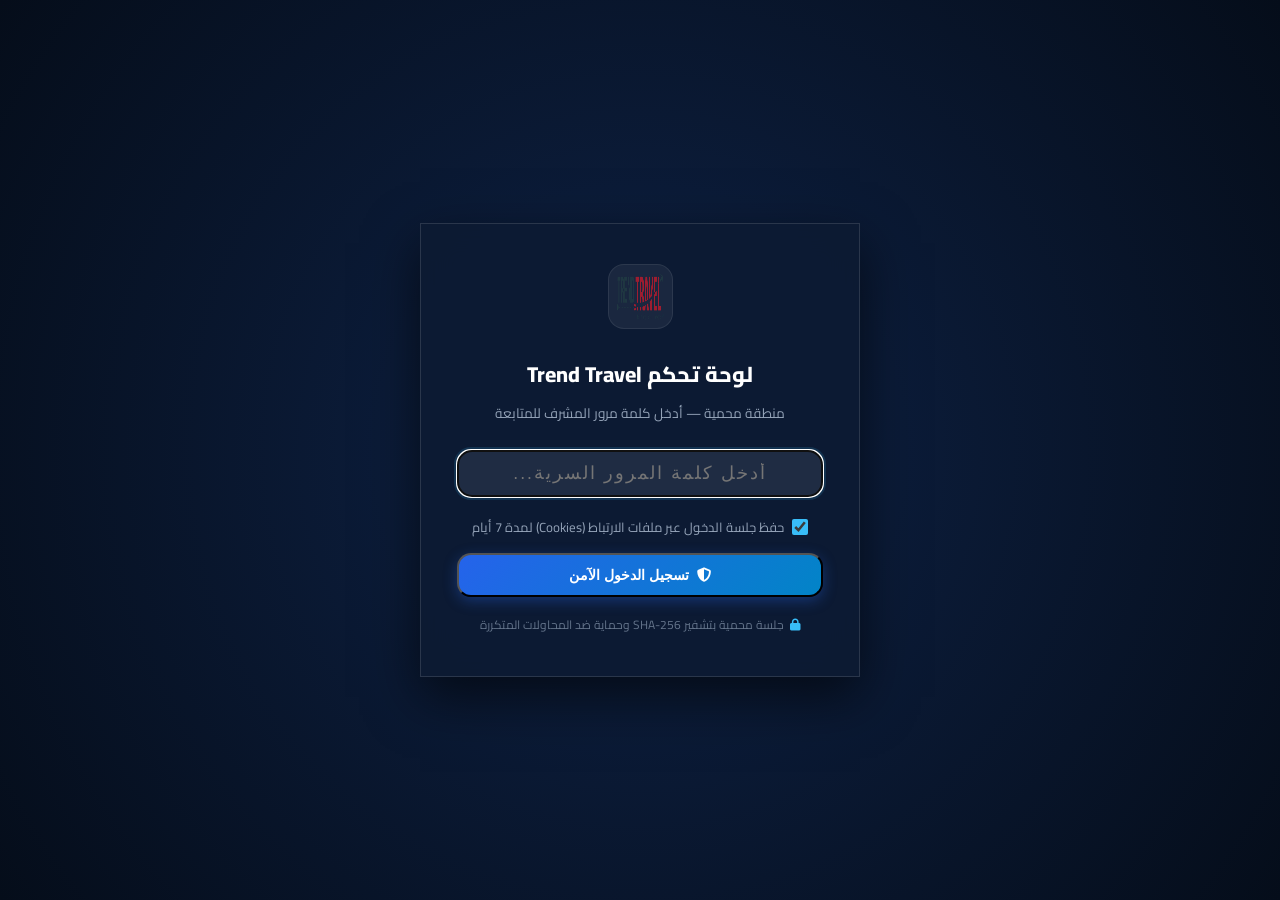
<file: admin.html>
<!DOCTYPE html>
<html lang="ar" dir="rtl">
<head>
  <meta charset="UTF-8" />
  <meta name="viewport" content="width=device-width, initial-scale=1.0, maximum-scale=1.0, user-scalable=no" />
  <title>لوحة التحكم الإدارية | Trend Travel Admin Dashboard</title>
  <meta name="robots" content="noindex, nofollow" />

  <!-- Favicon -->
  <link rel="icon" type="image/png" href="assets/media/basiclogo.png" />

  <!-- Google Fonts & Font Awesome 6 -->
  <link rel="preconnect" href="https://fonts.googleapis.com" />
  <link rel="preconnect" href="https://fonts.gstatic.com" crossorigin />
  <link href="https://fonts.googleapis.com/css2?family=Cairo:wght@400;500;600;700;800;900&family=Tajawal:wght@400;500;700;800&display=swap" rel="stylesheet" />
  <link rel="stylesheet" href="https://cdnjs.cloudflare.com/ajax/libs/font-awesome/6.5.1/css/all.min.css" integrity="sha512-DTOQO9RWCH3ppGqcWaEA1BIZOC6xxalwEsw9c2QQeAIftl+Vegovlnee1c9QX4TctnWMn13TZye+giMm8e2LwA==" crossorigin="anonymous" referrerpolicy="no-referrer" />

  <!-- Admin Stylesheet -->
  <link rel="stylesheet" href="assets/css/admin.css" />
</head>
<body>

  <!-- ===================================================
       Login Security Overlay
       =================================================== -->
  <div class="admin-login-overlay" id="loginOverlay">
    <div class="admin-login-box">
      <img src="assets/media/basiclogo.png" alt="Trend Travel" class="login-brand-logo" />
      <h2 class="login-title">لوحة تحكم Trend Travel</h2>
      <p class="login-desc">منطقة محمية — أدخل كلمة مرور المشرف للمتابعة</p>

      <form id="loginForm" onsubmit="return false;">
        <div class="admin-form-group">
          <input 
            type="password" 
            id="loginPasswordInput" 
            class="admin-input" 
            placeholder="أدخل كلمة المرور السرية..." 
            required 
            autocomplete="current-password"
            style="text-align: center; font-size: 1.1rem; letter-spacing: 2px;"
          />
        </div>
        <div style="display:flex; align-items:center; justify-content:center; gap:8px; margin-bottom:14px; font-size:0.82rem; color:#94a3b8;">
          <input type="checkbox" id="loginRememberCookie" checked style="width:16px; height:16px; cursor:pointer; accent-color:#38bdf8;" />
          <label for="loginRememberCookie" style="cursor:pointer;">حفظ جلسة الدخول عبر ملفات الارتباط (Cookies) لمدة 7 أيام</label>
        </div>
        <div id="loginErrorMsg" style="display:none; color:#f87171; font-size:0.84rem; margin-bottom:14px; font-weight:700;">
          <i class="fa-solid fa-circle-exclamation"></i> <span id="loginErrorText">كلمة المرور غير صحيحة، يرجى المحاولة مجدداً</span>
        </div>
        <button type="submit" id="btnLoginSubmit" class="btn-primary-admin" style="width:100%; justify-content:center; padding:12px;">
          <i class="fa-solid fa-shield-halved"></i>
          <span>تسجيل الدخول الآمن</span>
        </button>
      </form>
      <div style="margin-top: 16px; font-size: 0.75rem; color: #64748b; display:flex; align-items:center; justify-content:center; gap:6px;">
        <i class="fa-solid fa-lock" style="color:#38bdf8;"></i>
        <span>جلسة محمية بتشفير SHA-256 وحماية ضد المحاولات المتكررة</span>
      </div>
    </div>
  </div>

  <!-- ===================================================
       Admin Main Layout Wrapper (Hidden until authenticated)
       =================================================== -->
  <div class="admin-wrapper" id="adminMainWrapper" style="display:none;">

    <!-- Sidebar -->
    <aside class="admin-sidebar" id="adminSidebar">
      <div class="sidebar-brand">
        <img src="assets/media/basiclogo.png" alt="Logo" class="sidebar-logo-img" />
        <div>
          <div class="sidebar-brand-title">Trend Travel</div>
          <span class="sidebar-brand-badge">لوحة الإدارة الشاملة</span>
        </div>
      </div>

      <nav class="sidebar-nav">
        <span class="nav-section-title">القوائم الرئيسية</span>

        <button class="admin-nav-item active" data-tab="dashboard">
          <i class="fa-solid fa-chart-pie"></i>
          <span>لوحة الإحصائيات</span>
        </button>

        <button class="admin-nav-item" data-tab="bookings">
          <i class="fa-solid fa-calendar-check"></i>
          <span>سجل الحجوزات الواردة</span>
          <span class="nav-badge-count" id="navBookingsBadge" style="background:#22c55e;">0</span>
        </button>

        <button class="admin-nav-item" data-tab="services">
          <i class="fa-solid fa-map-location-dot"></i>
          <span>الخدمات والجولات</span>
          <span class="nav-badge-count" id="navServicesBadge">0</span>
        </button>

        <button class="admin-nav-item" data-tab="categories">
          <i class="fa-solid fa-layer-group"></i>
          <span>التصنيفات والأقسام</span>
        </button>

        <button class="admin-nav-item" data-tab="faqs">
          <i class="fa-solid fa-circle-question"></i>
          <span>الأسئلة الشائعة</span>
          <span class="nav-badge-count" id="navFaqsBadge">0</span>
        </button>

        <span class="nav-section-title" style="margin-top:14px;">الإعدادات والنظام</span>

        <button class="admin-nav-item" data-tab="settings">
          <i class="fa-solid fa-sliders"></i>
          <span>إعدادات ومعلومات الشركة</span>
        </button>

        <button class="admin-nav-item" data-tab="backup">
          <i class="fa-solid fa-database"></i>
          <span>النسخ الاحتياطي والاستعادة</span>
        </button>
      </nav>

      <div class="sidebar-footer">
        <button class="btn-sidebar-logout" id="btnLogout">
          <i class="fa-solid fa-power-off"></i>
          <span>تسجيل الخروج</span>
        </button>
      </div>
    </aside>

    <!-- Main Workspace Content -->
    <main class="admin-main">
      
      <!-- Top Header -->
      <header class="admin-header">
        <div class="header-left-actions">
          <button class="btn-mobile-menu" id="btnMobileMenu" aria-label="فتح القائمة">
            <i class="fa-solid fa-bars"></i>
          </button>
          <div class="admin-user-pill">
            <span class="user-status-dot"></span>
            <span class="user-title-text">المشرف العام (Admin)</span>
          </div>
        </div>

        <div class="header-right-actions" style="display:flex; align-items:center; gap:10px; flex-wrap:wrap;">
          <button class="btn-primary-admin" id="btnCloudPublishHeader" style="background:linear-gradient(135deg, #0ea5e9, #2563eb); border-color:#0ea5e9; box-shadow:0 4px 14px rgba(14,165,233,0.35);" title="نشر كافة التعديلات والصور فوراً على جميع الهواتف والأجهزة">
            <i class="fa-solid fa-cloud-arrow-up"></i>
            <span>نشر التعديلات لجميع الأجهزة فوراً</span>
          </button>
          <button class="btn-secondary-admin" id="btnDownloadDataJsHeader" style="border-color:rgba(16,185,129,0.4); color:#34d399;" title="تنزيل ملف data.js كنسخة احتياطية">
            <i class="fa-solid fa-file-arrow-down"></i>
            <span>تنزيل data.js</span>
          </button>
          <a href="index.html" target="_blank" class="header-site-link" title="عرض الموقع المباشر">
            <i class="fa-solid fa-arrow-up-right-from-square"></i>
            <span>مشاهدة الموقع العام</span>
          </a>
        </div>
      </header>

      <!-- Content Body -->
      <div class="admin-content-body">

        <!-- ===================================================
             Tab 1: Dashboard Overview
             =================================================== -->
        <section class="tab-panel active" id="tab-dashboard">
          <div class="page-header-row">
            <div>
              <h1 class="page-title">لوحة الإحصائيات العامة</h1>
              <p class="page-subtitle">مرحباً بك، ملخص كامل لخدمات وجولات ومحتوى موقع Trend Travel</p>
            </div>
            <button class="btn-primary-admin" onclick="document.querySelector('[data-tab=\'services\']')?.click(); document.getElementById('btnAddNewService')?.click();">
              <i class="fa-solid fa-plus"></i>
              <span>إضافة خدمة جديدة</span>
            </button>
          </div>

          <!-- Stats Grid -->
          <div class="stats-cards-grid">
            <div class="stat-card">
              <div>
                <div class="stat-info-title">إجمالي الخدمات المتوفرة</div>
                <div class="stat-info-val" id="statTotalServices">0</div>
              </div>
              <div class="stat-card-icon stat-icon-blue">
                <i class="fa-solid fa-gem"></i>
              </div>
            </div>

            <div class="stat-card">
              <div>
                <div class="stat-info-title">جولات المجموعات</div>
                <div class="stat-info-val" id="statGroupTours">0</div>
              </div>
              <div class="stat-card-icon stat-icon-gold">
                <i class="fa-solid fa-users"></i>
              </div>
            </div>

            <div class="stat-card">
              <div>
                <div class="stat-info-title">جولات خاصة VIP</div>
                <div class="stat-info-val" id="statPrivateTours">0</div>
              </div>
              <div class="stat-card-icon stat-icon-purple">
                <i class="fa-solid fa-car-side"></i>
              </div>
            </div>

            <div class="stat-card">
              <div>
                <div class="stat-info-title">يخوت وباقات eSIM</div>
                <div class="stat-info-val" id="statYachts">0</div>
              </div>
              <div class="stat-card-icon stat-icon-green">
                <i class="fa-solid fa-ship"></i>
              </div>
            </div>
          </div>

          <!-- Quick Action Buttons -->
          <div class="quick-actions-grid">
            <div class="action-card" onclick="document.querySelector('[data-tab=\'services\']')?.click();">
              <div class="action-card-header">
                <div class="action-card-icon"><i class="fa-solid fa-pen-to-square"></i></div>
                <div class="action-card-title">إدارة وتعديل الأسعار والخدمات</div>
              </div>
              <p class="action-card-desc">تعديل أسعار الجولات، تفاصيل البرامج، والمشمولات وتحديثها في الموقع فوراً.</p>
            </div>

            <div class="action-card" onclick="document.querySelector('[data-tab=\'settings\']')?.click();">
              <div class="action-card-header">
                <div class="action-card-icon"><i class="fa-brands fa-whatsapp"></i></div>
                <div class="action-card-title">تغيير أرقام الواتساب والتواصل</div>
              </div>
              <p class="action-card-desc">تعديل رقم الواتساب الذي يستقبل طلبات الحجز المباشر من كافة صفحات الموقع.</p>
            </div>

            <div class="action-card" onclick="document.querySelector('[data-tab=\'backup\']')?.click();">
              <div class="action-card-header">
                <div class="action-card-icon"><i class="fa-solid fa-cloud-arrow-down"></i></div>
                <div class="action-card-title">نسخ احتياطي للبيانات (JSON)</div>
              </div>
              <p class="action-card-desc">تصدير واستيراد قاعدة بيانات الخدمات وحفظ نسخة كاملة على جهازك.</p>
            </div>
          </div>

          <!-- Recent Services Table Preview -->
          <div class="admin-card-wrapper">
            <div class="card-toolbar">
              <h3 style="font-size:1.05rem; font-weight:800; color:#fff;">أحدث الخدمات المضافة</h3>
              <button class="btn-secondary-admin" onclick="document.querySelector('[data-tab=\'services\']')?.click();">
                <span>عرض الكل</span>
                <i class="fa-solid fa-angle-left"></i>
              </button>
            </div>
            <div class="admin-table-scroll">
              <table class="admin-table">
                <thead>
                  <tr>
                    <th>الخدمة / الجولة</th>
                    <th>القسم</th>
                    <th>السعر</th>
                    <th>المدة</th>
                    <th>إجراء</th>
                  </tr>
                </thead>
                <tbody id="dashboardRecentServices">
                  <!-- Rendered via JS -->
                </tbody>
              </table>
            </div>
          </div>
        </section>


        <!-- ===================================================
             Tab: Bookings Management
             =================================================== -->
        <section class="tab-panel" id="tab-bookings">
          <div class="page-header-row">
            <div>
              <h1 class="page-title">سجل الحجوزات الواردة أونلاين</h1>
              <p class="page-subtitle">عرض وتتبع كافة طلبات الحجز المستلمة من الموقع مع إمكانية المراسلة الفورية عبر واتساب</p>
            </div>
            <button class="btn-secondary-admin" id="btnClearBookings" style="color:#f87171;">
              <i class="fa-solid fa-trash-can"></i>
              <span>مسح السجل</span>
            </button>
          </div>

          <div class="admin-card-wrapper">
            <div class="admin-table-scroll">
              <table class="admin-table">
                <thead>
                  <tr>
                    <th>رقم الحجز</th>
                    <th>العميل</th>
                    <th>رقم الواتساب</th>
                    <th>الخدمة / السعر</th>
                    <th>الفندق</th>
                    <th>التاريخ / العدد</th>
                    <th>الملاحظات</th>
                    <th>تواصل</th>
                  </tr>
                </thead>
                <tbody id="adminBookingsTableBody">
                  <!-- Rendered via JS -->
                </tbody>
              </table>
            </div>
          </div>
        </section>


        <!-- ===================================================
             Tab 2: Services & Tours Management
             =================================================== -->
        <section class="tab-panel" id="tab-services">
          <div class="page-header-row">
            <div>
              <h1 class="page-title">إدارة الخدمات والجولات السياحية</h1>
              <p class="page-subtitle" id="servicesCountInfo">إضافة، تعديل، حذف، وتغيير أسعار البرامج والرحلات</p>
            </div>
            <button class="btn-primary-admin" id="btnAddNewService">
              <i class="fa-solid fa-plus"></i>
              <span>إضافة خدمة جديدة</span>
            </button>
          </div>

          <div class="admin-card-wrapper">
            <div class="card-toolbar">
              <div class="table-search-box">
                <i class="fa-solid fa-magnifying-glass"></i>
                <input 
                  type="text" 
                  id="serviceSearchInput" 
                  class="table-search-input" 
                  placeholder="ابحث بالاسم أو الوصف أو الوسم..." 
                />
              </div>

              <select id="serviceCategoryFilter" class="table-filter-select">
                <option value="all">جميع التصنيفات</option>
                <option value="group-tours">جولات مجموعات</option>
                <option value="private-tours">جولات خاصة VIP</option>
                <option value="private-yacht">يخت خاص</option>
                <option value="internet-sim">خطوط إنترنت eSIM</option>
              </select>
            </div>

            <div class="admin-table-scroll">
              <table class="admin-table">
                <thead>
                  <tr>
                    <th>الخدمة / البرنامج</th>
                    <th>التصنيف</th>
                    <th>السعر الحالي</th>
                    <th>مدة الرحلة</th>
                    <th>الحالة</th>
                    <th style="width: 140px;">خيارات</th>
                  </tr>
                </thead>
                <tbody id="servicesTableBody">
                  <!-- Injected via admin.js -->
                </tbody>
              </table>
            </div>
          </div>
        </section>


        <!-- ===================================================
             Tab 3: Categories Management
             =================================================== -->
        <section class="tab-panel" id="tab-categories">
          <div class="page-header-row">
            <div>
              <h1 class="page-title">أقسام وتصنيفات الخدمات</h1>
              <p class="page-subtitle">نظرة عامة على الأقسام وتوزيع الخدمات السياحية</p>
            </div>
          </div>

          <div class="quick-actions-grid" id="categoriesGridContainer">
            <!-- Injected via admin.js -->
          </div>
        </section>


        <!-- ===================================================
             Tab 4: FAQs Management
             =================================================== -->
        <section class="tab-panel" id="tab-faqs">
          <div class="page-header-row">
            <div>
              <h1 class="page-title">إدارة الأسئلة الأكثر شيوعاً</h1>
              <p class="page-subtitle">إضافة وتعديل الأسئلة والإجابات المعروضة للزوار</p>
            </div>
            <button class="btn-primary-admin" id="btnAddNewFaq">
              <i class="fa-solid fa-plus"></i>
              <span>إضافة سؤال جديد</span>
            </button>
          </div>

          <div class="faqs-manager-list" id="faqsManagerList">
            <!-- Injected via admin.js -->
          </div>
        </section>


        <!-- ===================================================
             Tab 5: General Company Settings
             =================================================== -->
        <section class="tab-panel" id="tab-settings">
          <div class="page-header-row">
            <div>
              <h1 class="page-title">إعدادات الموقع ومعلومات التواصل</h1>
              <p class="page-subtitle">تعديل أرقام الواتساب والهاتف، البريد، العملة، واسم الشركة</p>
            </div>
          </div>

          <div class="admin-form-card">
            <form id="settingsForm">
              <h3 style="font-size:1.1rem; font-weight:800; color:#fff; margin-bottom:20px;">
                <i class="fa-solid fa-building" style="color:var(--admin-cyan); margin-left:6px;"></i> بيانات الشركة والشعار
              </h3>

              <div class="form-grid-2col">
                <div class="admin-form-group">
                  <label for="companyNameInput">اسم الشركة بالإنجليزية:</label>
                  <input type="text" id="companyNameInput" class="admin-input" required />
                </div>
                <div class="admin-form-group">
                  <label for="companyArabicNameInput">اسم الشركة بالعربية:</label>
                  <input type="text" id="companyArabicNameInput" class="admin-input" required />
                </div>
              </div>

              <div class="admin-form-group">
                <label for="companySloganInput">الشعار النصي (Slogan):</label>
                <input type="text" id="companySloganInput" class="admin-input" />
              </div>

              <hr style="border:none; border-top:1px solid var(--admin-border); margin:24px 0;" />

              <h3 style="font-size:1.1rem; font-weight:800; color:#fff; margin-bottom:20px;">
                <i class="fa-brands fa-whatsapp" style="color:var(--admin-green); margin-left:6px;"></i> قنوات التواصل والحجز
              </h3>

              <div class="form-grid-2col">
                <div class="admin-form-group">
                  <label for="companyWhatsappInput">رقم الواتساب المعتمد للحجوزات (بدون + وبدون مسافات):</label>
                  <input type="text" id="companyWhatsappInput" class="admin-input" placeholder="مثال: 905550000000" required />
                  <div class="form-help-text">جميع أزرار الحجز في الموقع ستقوم بمراسلة هذا الرقم مباشرة.</div>
                </div>

                <div class="admin-form-group">
                  <label for="companyPhoneInput">رقم الهاتف الظاهر للعملاء:</label>
                  <input type="text" id="companyPhoneInput" class="admin-input" placeholder="+90 555 000 0000" />
                </div>
              </div>

              <div class="form-grid-2col">
                <div class="admin-form-group">
                  <label for="companyEmailInput">البريد الإلكتروني الرسمي:</label>
                  <input type="email" id="companyEmailInput" class="admin-input" placeholder="info@trendtravel.com" />
                </div>

                <div class="admin-form-group">
                  <label for="companyCurrencySymbol">رمز العملة:</label>
                  <input type="text" id="companyCurrencySymbol" class="admin-input" placeholder="$" style="text-align:center; font-weight:800; font-size:1.1rem;" />
                </div>
              </div>

              <div class="admin-form-group">
                <label for="companyAddressInput">عنوان المقر أو المدينة:</label>
                <input type="text" id="companyAddressInput" class="admin-input" placeholder="إسطنبول - تركيا" />
              </div>

              <div class="admin-form-group">
                <label for="companyWebhookUrl">
                  <i class="fa-solid fa-bolt" style="color:var(--admin-cyan); margin-left:4px;"></i> 
                  رابط الـ Webhook للحجوزات (n8n / Google Sheets / Make):
                </label>
                <div style="display:flex; gap:10px; align-items:center;">
                  <input type="url" id="companyWebhookUrl" class="admin-input" placeholder="https://your-n8n-instance.com/webhook/trend-booking" dir="ltr" style="flex:1;" />
                  <button type="button" class="btn-secondary-admin" id="btnTestWebhook" title="إرسال حجز اختباري لفحص الـ Webhook" style="white-space:nowrap; padding:10px 16px;">
                    <i class="fa-solid fa-paper-plane"></i>
                    <span>فحص الرابط</span>
                  </button>
                </div>
                <div class="form-help-text">يتم إرسال كافة بيانات أي حجز أونلاين تلقائياً وبصيغة JSON إلى هذا الرابط فوراً.</div>
              </div>

              <div style="margin-top:20px; display:flex; justify-content:flex-end;">
                <button type="submit" class="btn-primary-admin" style="padding:12px 28px;">
                  <i class="fa-solid fa-floppy-disk"></i>
                  <span>حفظ إعدادات الموقع</span>
                </button>
              </div>
            </form>
          </div>

          <!-- Password Change Card -->
          <div class="admin-form-card">
            <h3 style="font-size:1.1rem; font-weight:800; color:#fff; margin-bottom:14px;">
              <i class="fa-solid fa-key" style="color:var(--admin-gold); margin-left:6px;"></i> تغيير كلمة مرور لوحة الإدارة
            </h3>
            <p style="font-size:0.84rem; color:var(--admin-text-muted); margin-bottom:20px;">
              يمكنك تعيين كلمة مرور جديدة لحماية لوحة التحكم.
            </p>

            <form id="passwordChangeForm">
              <div class="form-grid-2col">
                <div class="admin-form-group">
                  <label for="currentPasswordInput">كلمة المرور الحالية:</label>
                  <input type="password" id="currentPasswordInput" class="admin-input" required />
                </div>
                <div class="admin-form-group">
                  <label for="newPasswordInput">كلمة المرور الجديدة:</label>
                  <input type="password" id="newPasswordInput" class="admin-input" required />
                </div>
              </div>
              <div class="admin-form-group" style="max-width: 50%;">
                <label for="confirmPasswordInput">تأكيد كلمة المرور الجديدة:</label>
                <input type="password" id="confirmPasswordInput" class="admin-input" required />
              </div>

              <button type="submit" class="btn-secondary-admin" style="margin-top:10px;">
                <i class="fa-solid fa-shield-halved"></i>
                <span>تحديث كلمة المرور</span>
              </button>
            </form>
          </div>

          <!-- Cloud Sync Settings Card -->
          <div class="admin-form-card" style="margin-top:24px; border-color:rgba(14,165,233,0.35);">
            <h3 style="font-size:1.1rem; font-weight:800; color:#fff; margin-bottom:10px;">
              <i class="fa-solid fa-cloud-arrow-up" style="color:var(--admin-cyan); margin-left:6px;"></i> الربط السحابي المباشر (مزامنة جميع الأجهزة تلقائياً)
            </h3>
            <p style="font-size:0.84rem; color:var(--admin-text-muted); margin-bottom:16px; line-height:1.6;">
              عند تفعيل الربط السحابي مع GitHub / Vercel، فإن أي صورة أو جولة أو سعر تقوم بتعديله وحفظه هنا سيظهر <strong>تلقائياً وفوراً على جميع الهواتف والأجهزة</strong> بدون الحاجة لتنزيل أي ملفات.
            </p>
            <div class="admin-form-group">
              <label for="githubTokenSettingsInput">رمز الوصول السحابي (GitHub Personal Access Token):</label>
              <div style="display:flex; gap:10px; align-items:center; flex-wrap:wrap;">
                <input type="password" id="githubTokenSettingsInput" class="admin-input" placeholder="ghp_xxxxxxxxxxxxxxxxxxxxxxxxxxxxxxxxxxxx" dir="ltr" style="flex:1; min-width:240px;" />
                <button type="button" class="btn-primary-admin" id="btnSaveGithubTokenSettings">
                  <i class="fa-solid fa-link"></i>
                  <span>حفظ وتفعيل الربط السحابي</span>
                </button>
              </div>
              <div class="form-help-text" style="margin-top:8px;">
                لإنشاء الرمز في 10 ثوانٍ: افتح <a href="https://github.com/settings/tokens/new?scopes=repo&description=Trend+Travel+Admin+Sync" target="_blank" style="color:#38bdf8; text-decoration:underline; font-weight:700;">هذا الرابط المباشر في GitHub</a> ثم اضغط <strong>Generate token</strong> بالأسفل وانسخ الرمز هنا.
              </div>
            </div>
          </div>
        </section>


        <!-- ===================================================
             Tab 6: Backup & Factory Reset
             =================================================== -->
        <section class="tab-panel" id="tab-backup">
          <div class="page-header-row">
            <div>
              <h1 class="page-title">النسخ الاحتياطي واستعادة البيانات</h1>
              <p class="page-subtitle">تصدير كامل بيانات الموقع واستيرادها أو إعادة الضبط</p>
            </div>
          </div>

          <div class="quick-actions-grid">
            <div class="action-card" style="border-color:rgba(16,185,129,0.4); background:linear-gradient(180deg, rgba(16,185,129,0.08) 0%, rgba(15,23,42,0.6) 100%);">
              <div class="action-card-header">
                <div class="action-card-icon" style="background:rgba(16,185,129,0.2); color:#34d399;">
                  <i class="fa-solid fa-cloud-arrow-down"></i>
                </div>
                <div class="action-card-title" style="color:#34d399;">تنزيل ملف data.js للنشر النهائي</div>
              </div>
              <p class="action-card-desc" style="margin-bottom:18px;">
                يقوم بتوليد ملف <strong>data.js</strong> المحدث بكافة الصور والخدمات مباشرة. استبدله في <code>assets/js/data.js</code> وانشر الموقع!
              </p>
              <button class="btn-primary-admin" id="btnDownloadDataJsBackup" style="width:100%; justify-content:center; background:linear-gradient(135deg, #10b981, #059669); border-color:#10b981;">
                <i class="fa-solid fa-file-code"></i>
                <span>تنزيل ملف data.js الآن</span>
              </button>
            </div>

            <div class="action-card">
              <div class="action-card-header">
                <div class="action-card-icon" style="background:rgba(56,189,248,0.15); color:var(--admin-cyan);">
                  <i class="fa-solid fa-download"></i>
                </div>
                <div class="action-card-title">تصدير نسخة احتياطية (JSON)</div>
              </div>
              <p class="action-card-desc" style="margin-bottom:18px;">
                تنزيل ملف يحتوي على كافة الخدمات والأسعار والإعدادات والأسئلة الشائعة بصيغة JSON لحفظها.
              </p>
              <button class="btn-secondary-admin" id="btnExportJson" style="width:100%; justify-content:center;">
                <i class="fa-solid fa-file-export"></i>
                <span>تنزيل ملف النسخة الاحتياطية</span>
              </button>
            </div>

            <div class="action-card">
              <div class="action-card-header">
                <div class="action-card-icon" style="background:rgba(56,189,248,0.15); color:var(--admin-cyan);">
                  <i class="fa-solid fa-upload"></i>
                </div>
                <div class="action-card-title">استيراد نسخة سابقة</div>
              </div>
              <p class="action-card-desc" style="margin-bottom:18px;">
                رفع ملف JSON محفوظ مسبقاً لاسترجاع كافة الخدمات والبيانات بضغطة زر واحدة.
              </p>
              <label class="btn-secondary-admin" style="width:100%; justify-content:center; cursor:pointer;">
                <i class="fa-solid fa-file-import"></i>
                <span>اختر ملف JSON للاستيراد</span>
                <input type="file" id="importFileInput" accept=".json" style="display:none;" />
              </label>
            </div>

            <div class="action-card" style="border-color:rgba(239,68,68,0.2);">
              <div class="action-card-header">
                <div class="action-card-icon" style="background:rgba(239,68,68,0.15); color:#f87171;">
                  <i class="fa-solid fa-arrows-rotate"></i>
                </div>
                <div class="action-card-title" style="color:#f87171;">استعادة ضبط المصنع</div>
              </div>
              <p class="action-card-desc" style="margin-bottom:18px;">
                مسح التعديلات المخزنة محلياً والرجوع إلى باقة الرحلات والأسعار الأصلية الافتراضية.
              </p>
              <button class="btn-secondary-admin" id="btnResetToFactory" style="width:100%; justify-content:center; color:#f87171; border-color:rgba(239,68,68,0.3);">
                <i class="fa-solid fa-triangle-exclamation"></i>
                <span>إعادة ضبط البيانات الافتراضية</span>
              </button>
            </div>
          </div>
        </section>

      </div>
    </main>
  </div>


  <!-- ===================================================
       Modal: Add / Edit Service Form
       =================================================== -->
  <div class="admin-modal-overlay" id="adminServiceModal">
    <div class="admin-modal-dialog">
      <div class="admin-modal-header">
        <h3 class="admin-modal-title" id="serviceModalTitle">إضافة / تعديل الخدمة</h3>
        <button class="admin-modal-close" id="serviceModalClose"><i class="fa-solid fa-xmark"></i></button>
      </div>

      <div class="admin-modal-body">
        <form id="serviceForm">
          <input type="hidden" id="serviceFormId" />

          <div class="form-grid-2col">
            <div class="admin-form-group">
              <label for="serviceFormCategory">تصنيف الخدمة / القسم:</label>
              <select id="serviceFormCategory" class="admin-select" required>
                <option value="group-tours">جولات مجموعات</option>
                <option value="private-tours">جولات خاصة VIP</option>
                <option value="private-yacht">يخت خاص بالبسفور</option>
                <option value="internet-sim">خطوط إنترنت eSIM</option>
              </select>
            </div>

            <div class="admin-form-group">
              <label for="serviceFormDuration">مدة الرحلة / الجولة:</label>
              <input type="text" id="serviceFormDuration" class="admin-input" placeholder="مثال: 10 ساعات، 3 ساعات خاصة..." required />
            </div>
          </div>

          <div class="admin-form-group">
            <label for="serviceFormTitle">عنوان الخدمة أو الرحلة:</label>
            <input type="text" id="serviceFormTitle" class="admin-input" placeholder="مثال: رحلة صبنجة ومعشوقية والمطل الزجاجي" required />
          </div>

          <div class="admin-form-group">
            <label for="serviceFormSubtitle">وصف مختصر للخدمة (يظهر أسفل العنوان):</label>
            <input type="text" id="serviceFormSubtitle" class="admin-input" placeholder="مثال: طبيعة ساحرة وشلالات وأنشطة جبلية ممتعة..." />
          </div>

          <div class="form-grid-2col">
            <div class="admin-form-group">
              <label for="serviceFormPrice">السعر الحالي ($):</label>
              <input type="number" step="0.01" id="serviceFormPrice" class="admin-input" placeholder="25" required />
            </div>

            <div class="admin-form-group">
              <label for="serviceFormOldPrice">السعر السابق قبل الخصم (اختياري):</label>
              <input type="number" step="0.01" id="serviceFormOldPrice" class="admin-input" placeholder="35" />
            </div>
          </div>

          <div class="form-grid-2col">
            <div class="admin-form-group">
              <label for="serviceFormPriceUnit">وحدة السعر:</label>
              <input type="text" id="serviceFormPriceUnit" class="admin-input" placeholder="للشخص، للسيارة حتى 7 أشخاص، للباقة..." required />
            </div>

            <div class="admin-form-group">
              <label for="serviceFormFeatured" style="display:flex; align-items:center; gap:8px; margin-top:28px; cursor:pointer;">
                <input type="checkbox" id="serviceFormFeatured" style="width:18px; height:18px; cursor:pointer;" />
                <span>تمييز الخدمة كـ (خدمة مميزة / الأكثر طلباً)</span>
              </label>
            </div>
          </div>

          <!-- Multiple Booking Types & Options (Optional) -->
          <div class="admin-booking-types-manager">
            <div class="booking-types-manager-header">
              <div>
                <h4 style="font-size:0.95rem; font-weight:800; color:#fff; display:flex; align-items:center; gap:6px;">
                  <i class="fa-solid fa-layer-group" style="color:var(--admin-cyan);"></i>
                  <span>خيارات وباقات الحجز المتعددة (اختياري)</span>
                </h4>
                <p style="font-size:0.8rem; color:var(--admin-text-muted); margin:3px 0 0 0;">
                  إذا كانت الجولة تتيح أكثر من نوع حجز (مثل: تذكرة بدون تلفريك، شامل التلفريك، باقة VIP)، يمكنك إضافتها هنا
                </p>
              </div>
              <button type="button" class="btn-secondary-admin" id="btnAddBookingTypeRow" style="padding:7px 14px; font-size:0.82rem;">
                <i class="fa-solid fa-plus"></i>
                <span>إضافة نوع حجز</span>
              </button>
            </div>

            <div id="bookingTypesRowsContainer" class="booking-types-rows-list">
              <!-- Dynamically populated via admin.js -->
            </div>
          </div>

          <!-- Multiple Media Upload & Gallery Manager (Images & Videos) -->
          <div class="admin-form-group">
            <div style="display:flex; justify-content:space-between; align-items:center; margin-bottom:6px;">
              <label style="margin:0; font-weight:700; color:#fff; display:flex; align-items:center; gap:6px;">
                <i class="fa-solid fa-photo-film" style="color:var(--admin-cyan);"></i>
                <span>معرض وسائط الجولة (صور وفيديوهات متعددة):</span>
              </label>
              <span id="mediaGalleryCountBadge" style="font-size:0.75rem; color:var(--admin-cyan); background:rgba(56,189,248,0.12); padding:3px 10px; border-radius:999px; font-weight:700; border:1px solid rgba(56,189,248,0.3);">
                0 وسائط
              </span>
            </div>
            <p style="font-size:0.8rem; color:var(--admin-text-muted); margin:0 0 10px 0;">
              يمكنك رفع صور وفيديوهات متعددة دفعة واحدة. اضغط على أي وسيط لتعيينه كغلاف رئيسي للرحلة.
            </p>

            <!-- Backwards-compatible hidden fields for primary cover -->
            <input type="hidden" id="serviceFormImage" required />
            <input type="hidden" id="serviceFormMediaType" value="image" />

            <div class="media-upload-container">
              <!-- Hidden Multi-File Input -->
              <input type="file" id="serviceMediaFileInput" accept="image/*,video/*" multiple style="display:none;" />

              <!-- Drag & Drop Upload Zone (supports multiple files) -->
              <div class="media-dropzone" id="mediaDropzone">
                <i class="fa-solid fa-cloud-arrow-up dropzone-icon"></i>
                <div class="dropzone-text">اضغط لاختيار صورة أو عدة صور/فيديوهات، أو اسحب الملفات وأفلتها هنا</div>
                <div class="dropzone-hint">يدعم رفع ملفات متعددة معاً (JPG, PNG, WebP) وفيديوهات العرض (MP4, WebM)</div>
              </div>

              <!-- Media Gallery Grid of Uploaded Items -->
              <div id="mediaGalleryGrid" class="media-gallery-grid" style="display:none;">
                <!-- Dynamically populated via admin.js -->
              </div>

              <!-- Direct URL Adder (Collapsible) -->
              <div class="media-url-adder-box">
                <button type="button" class="media-url-toggle-btn" id="mediaUrlToggleBtn">
                  <i class="fa-solid fa-link"></i> <span>إضافة وسيط عبر رابط خارجي (URL)</span>
                </button>

                <div id="mediaUrlInputContainer" style="display:none; margin-top:8px;">
                  <div style="display:flex; gap:8px; align-items:center;">
                    <input type="url" id="serviceFormDirectUrl" class="admin-input" style="flex:1;" placeholder="https://example.com/image.jpg أو رابط فيديو .mp4" />
                    <select id="serviceFormDirectUrlType" class="admin-select" style="width:110px;">
                      <option value="image">صورة</option>
                      <option value="video">فيديو</option>
                    </select>
                    <button type="button" id="btnAddDirectUrlMedia" class="btn-secondary-admin" style="white-space:nowrap; padding:9px 14px;">
                      <i class="fa-solid fa-plus"></i> إضافة
                    </button>
                  </div>
                </div>
              </div>
            </div>
          </div>

          <div class="admin-form-group">
            <label for="serviceFormTags">الوسوم المميزة (افصل بينها بفاصلة ,):</label>
            <input type="text" id="serviceFormTags" class="admin-input" placeholder="شامل الغداء, مرشد عربي, مواصلات فندقية" />
          </div>

          <div class="admin-form-group">
            <label for="serviceFormHighlights">أبرز مميزات وبرنامج الرحلة (كل نقطة في سطر مستقل):</label>
            <textarea id="serviceFormHighlights" class="admin-textarea" placeholder="زيارة بحيرة صبنجة الساحرة&#10;جولة في شلالات معشوقية&#10;صعود المطل الزجاجي"></textarea>
          </div>

          <div class="form-grid-2col">
            <div class="admin-form-group">
              <label for="serviceFormIncludes">السعر يشمل (كل بند في سطر):</label>
              <textarea id="serviceFormIncludes" class="admin-textarea" placeholder="مواصلات مكيفة من وإلى الفندق&#10;مرشد سياحي مرافق&#10;وجبة غداء"></textarea>
            </div>

            <div class="admin-form-group">
              <label for="serviceFormExcludes">السعر لا يشمل (كل بند في سطر):</label>
              <textarea id="serviceFormExcludes" class="admin-textarea" placeholder="المصاريف الشخصية&#10;الأنشطة الاختيارية"></textarea>
            </div>
          </div>

          <div class="admin-modal-footer">
            <button type="button" class="btn-secondary-admin" id="serviceModalCancel">إلغاء</button>
            <button type="submit" class="btn-primary-admin">
              <i class="fa-solid fa-check"></i>
              <span>حفظ الخدمة</span>
            </button>
          </div>
        </form>
      </div>
    </div>
  </div>


  <!-- ===================================================
       Modal: Add / Edit FAQ
       =================================================== -->
  <div class="admin-modal-overlay" id="adminFaqModal">
    <div class="admin-modal-dialog" style="max-width: 540px;">
      <div class="admin-modal-header">
        <h3 class="admin-modal-title" id="faqModalTitle">إضافة / تعديل سؤال شائع</h3>
        <button class="admin-modal-close" id="faqModalClose"><i class="fa-solid fa-xmark"></i></button>
      </div>

      <div class="admin-modal-body">
        <form id="faqForm">
          <div class="admin-form-group">
            <label for="faqQuestionInput">نص السؤال:</label>
            <input type="text" id="faqQuestionInput" class="admin-input" placeholder="مثال: كيف يتم تأكيد الحجز والدفع؟" required />
          </div>

          <div class="admin-form-group">
            <label for="faqAnswerInput">نص الإجابة والتوضيح:</label>
            <textarea id="faqAnswerInput" class="admin-textarea" style="min-height:120px;" placeholder="اكتب الإجابة المفصلة هنا..." required></textarea>
          </div>

          <div class="admin-modal-footer">
            <button type="button" class="btn-secondary-admin" id="faqModalCancel">إلغاء</button>
            <button type="submit" class="btn-primary-admin">
              <i class="fa-solid fa-check"></i>
              <span>حفظ السؤال</span>
            </button>
          </div>
        </form>
      </div>
    </div>
  </div>


  <!-- ===================================================
       Modal: Confirmation Dialog (Delete / Reset)
       =================================================== -->
  <div class="admin-modal-overlay" id="adminConfirmModal">
    <div class="admin-modal-dialog" style="max-width: 460px;">
      <div class="admin-modal-header">
        <h3 class="admin-modal-title" id="confirmModalTitle" style="color:#f87171;">تأكيد الإجراء</h3>
        <button class="admin-modal-close" id="confirmModalClose"><i class="fa-solid fa-xmark"></i></button>
      </div>

      <div class="admin-modal-body">
        <p id="confirmModalMessage" style="font-size:0.95rem; color:var(--admin-text-main); line-height:1.6;">
          هل أنت متأكد من تنفيذ هذا الإجراء؟
        </p>
      </div>

      <div class="admin-modal-footer">
        <button type="button" class="btn-secondary-admin" id="confirmModalCancel">إلغاء</button>
        <button type="button" class="btn-primary-admin" id="confirmModalBtn" style="background:#ef4444;">
          <i class="fa-solid fa-trash-can"></i>
          <span>نعم، تنفيذ</span>
        </button>
      </div>
    </div>
  </div>


  <!-- ===================================================
       Modal: Cloud Sync Setup (One-time GitHub Token Setup)
       =================================================== -->
  <div class="admin-modal-overlay" id="adminCloudSyncModal">
    <div class="admin-modal-dialog" style="max-width: 540px;">
      <div class="admin-modal-header">
        <h3 class="admin-modal-title" style="color:#38bdf8;">
          <i class="fa-solid fa-cloud-arrow-up"></i> تفعيل النشر السحابي المباشر لجميع الأجهزة
        </h3>
        <button class="admin-modal-close" id="cloudSyncModalClose"><i class="fa-solid fa-xmark"></i></button>
      </div>

      <div class="admin-modal-body">
        <p style="font-size:0.9rem; color:var(--admin-text-main); line-height:1.7; margin-bottom:14px;">
          لتتمكن من نشر الصور والتعديلات مباشرة إلى خادم الموقع وتظهر فوراً على <strong>جميع الهواتف والأجهزة</strong> بضغطة زر (تُضبط لمرة واحدة فقط):
        </p>
        <ol style="font-size:0.86rem; color:#cbd5e1; line-height:1.8; margin-bottom:16px; padding-right:18px;">
          <li>اضغط هنا لفتح صفحة الرمز الجاهز: <a href="https://github.com/settings/tokens/new?scopes=repo&description=Trend+Travel+Cloud+Sync" target="_blank" style="color:#38bdf8; font-weight:800; text-decoration:underline;">إنشاء رمز GitHub بنقرة واحدة ↗</a></li>
          <li>انزل لأسفل الصفحة واضغط الزر الأخضر <strong>Generate token</strong>.</li>
          <li>انسخ الرمز الذي يبدأ بـ <code>ghp_</code> والصقه في الحقل أدناه:</li>
        </ol>

        <div class="admin-form-group">
          <label for="cloudSyncTokenModalInput">رمز الربط السحابي (GitHub Token):</label>
          <input type="password" id="cloudSyncTokenModalInput" class="admin-input" placeholder="ghp_xxxxxxxxxxxxxxxxxxxxxxxxxxxxxxxxxxxx" dir="ltr" />
        </div>
      </div>

      <div class="admin-modal-footer">
        <button type="button" class="btn-secondary-admin" id="cloudSyncModalCancel">إلغاء</button>
        <button type="button" class="btn-primary-admin" id="btnConfirmCloudSyncToken" style="background:linear-gradient(135deg, #0ea5e9, #2563eb); border-color:#0ea5e9;">
          <i class="fa-solid fa-cloud-arrow-up"></i>
          <span>حفظ ونشر التعديلات الآن</span>
        </button>
      </div>
    </div>
  </div>


  <!-- Toast Notifications Container -->
  <div class="admin-toast-container" id="adminToastContainer"></div>

  <!-- Scripts -->
  <script src="assets/js/data.js"></script>
  <script src="assets/js/admin.js"></script>
</body>
</html>
</file>
<file: assets/css/admin.css>
/* ===================================================
   Trend Travel - Admin Dashboard Stylesheet
   High-End Modern Dark & Sleek Admin Interface
   =================================================== */

@import url('https://fonts.googleapis.com/css2?family=Cairo:wght@300;400;500;600;700;800;900&family=Tajawal:wght@400;500;700;800&display=swap');

:root {
  --admin-bg: #07101f;
  --admin-card: #0d1b33;
  --admin-card-hover: #122442;
  --admin-sidebar: #060d1a;
  --admin-header: #0a172c;
  --admin-border: rgba(255, 255, 255, 0.08);
  --admin-border-focus: #38bdf8;
  
  --admin-primary: #2563eb;
  --admin-primary-hover: #1d4ed8;
  --admin-cyan: #38bdf8;
  --admin-gold: #f59e0b;
  --admin-green: #10b981;
  --admin-red: #ef4444;
  --admin-purple: #8b5cf6;

  --admin-text-main: #f8fafc;
  --admin-text-muted: #94a3b8;
  --admin-text-dim: #64748b;

  --admin-shadow: 0 10px 30px -5px rgba(0, 0, 0, 0.4);
  --admin-shadow-sm: 0 4px 12px rgba(0, 0, 0, 0.25);
  --admin-radius-sm: 8px;
  --admin-radius-md: 14px;
  --admin-radius-lg: 20px;
  --admin-radius-full: 9999px;

  --transition: all 0.25s cubic-bezier(0.4, 0, 0.2, 1);
}

*, *::before, *::after {
  box-sizing: border-box;
  margin: 0;
  padding: 0;
}

body {
  font-family: 'Cairo', 'Tajawal', sans-serif;
  direction: rtl;
  text-align: right;
  background-color: var(--admin-bg);
  color: var(--admin-text-main);
  min-height: 100vh;
  display: flex;
  overflow-x: hidden;
}

/* ===================================================
   Admin Layout Structure
   =================================================== */
.admin-wrapper {
  display: flex;
  width: 100%;
  min-height: 100vh;
  position: relative;
}

/* Sidebar */
.admin-sidebar {
  width: 280px;
  background: var(--admin-sidebar);
  border-left: 1px solid var(--admin-border);
  display: flex;
  flex-direction: column;
  position: fixed;
  top: 0;
  bottom: 0;
  right: 0;
  z-index: 1000;
  transition: var(--transition);
}

@media (max-width: 992px) {
  .admin-sidebar {
    transform: translateX(100%);
  }
  .admin-sidebar.open {
    transform: translateX(0);
    box-shadow: -10px 0 40px rgba(0, 0, 0, 0.6);
  }
}

.sidebar-brand {
  padding: 24px 20px;
  display: flex;
  align-items: center;
  gap: 14px;
  border-bottom: 1px solid var(--admin-border);
}

.sidebar-logo-img {
  width: 42px;
  height: 42px;
  border-radius: 10px;
  object-fit: contain;
  background: rgba(255, 255, 255, 0.05);
  padding: 4px;
  border: 1px solid var(--admin-border);
}

.sidebar-brand-title {
  font-size: 1.15rem;
  font-weight: 800;
  color: #fff;
  line-height: 1.2;
}

.sidebar-brand-badge {
  font-size: 0.7rem;
  color: var(--admin-cyan);
  background: rgba(56, 189, 248, 0.12);
  padding: 2px 8px;
  border-radius: var(--admin-radius-full);
  display: inline-block;
  margin-top: 4px;
  font-weight: 600;
}

/* Navigation Links */
.sidebar-nav {
  padding: 20px 14px;
  flex: 1;
  overflow-y: auto;
  display: flex;
  flex-direction: column;
  gap: 6px;
}

.nav-section-title {
  font-size: 0.74rem;
  font-weight: 700;
  color: var(--admin-text-dim);
  text-transform: uppercase;
  letter-spacing: 0.5px;
  padding: 8px 12px 4px;
}

.admin-nav-item {
  display: flex;
  align-items: center;
  gap: 12px;
  padding: 12px 16px;
  color: var(--admin-text-muted);
  border-radius: var(--admin-radius-md);
  font-weight: 600;
  font-size: 0.92rem;
  cursor: pointer;
  transition: var(--transition);
  border: 1px solid transparent;
  background: transparent;
  width: 100%;
  text-align: right;
}

.admin-nav-item i {
  font-size: 1.1rem;
  width: 22px;
  text-align: center;
  transition: var(--transition);
}

.admin-nav-item:hover {
  color: var(--admin-text-main);
  background: rgba(255, 255, 255, 0.04);
}

.admin-nav-item.active {
  color: #fff;
  background: linear-gradient(135deg, rgba(37, 99, 235, 0.3) 0%, rgba(56, 189, 248, 0.15) 100%);
  border-color: rgba(56, 189, 248, 0.3);
}

.admin-nav-item.active i {
  color: var(--admin-cyan);
}

.nav-badge-count {
  margin-right: auto;
  font-size: 0.72rem;
  padding: 2px 8px;
  border-radius: var(--admin-radius-full);
  background: rgba(255, 255, 255, 0.08);
  color: var(--admin-text-muted);
  font-weight: 700;
}

.sidebar-footer {
  padding: 18px 16px;
  border-top: 1px solid var(--admin-border);
  display: flex;
  align-items: center;
  justify-content: space-between;
}

.btn-sidebar-logout {
  display: flex;
  align-items: center;
  gap: 8px;
  color: #f87171;
  background: rgba(239, 68, 68, 0.1);
  padding: 8px 14px;
  border-radius: var(--admin-radius-sm);
  font-size: 0.84rem;
  font-weight: 700;
  cursor: pointer;
  transition: var(--transition);
  width: 100%;
  justify-content: center;
}

.btn-sidebar-logout:hover {
  background: rgba(239, 68, 68, 0.2);
}

/* ===================================================
   Main Content Area
   =================================================== */
.admin-main {
  flex: 1;
  margin-right: 280px;
  display: flex;
  flex-direction: column;
  min-height: 100vh;
  transition: var(--transition);
}

@media (max-width: 992px) {
  .admin-main {
    margin-right: 0;
  }
}

/* Top Header Bar */
.admin-header {
  height: 70px;
  background: var(--admin-header);
  border-bottom: 1px solid var(--admin-border);
  padding: 0 28px;
  display: flex;
  align-items: center;
  justify-content: space-between;
  position: sticky;
  top: 0;
  z-index: 900;
}

.header-left-actions {
  display: flex;
  align-items: center;
  gap: 14px;
}

.header-right-actions {
  display: flex;
  align-items: center;
  gap: 16px;
}

.btn-mobile-menu {
  display: none;
  background: rgba(255, 255, 255, 0.06);
  color: #fff;
  border: 1px solid var(--admin-border);
  width: 40px;
  height: 40px;
  border-radius: var(--admin-radius-sm);
  align-items: center;
  justify-content: center;
  font-size: 1.1rem;
  cursor: pointer;
}

@media (max-width: 992px) {
  .btn-mobile-menu {
    display: flex;
  }
}

.header-site-link {
  display: flex;
  align-items: center;
  gap: 8px;
  color: var(--admin-cyan);
  background: rgba(56, 189, 248, 0.1);
  border: 1px solid rgba(56, 189, 248, 0.2);
  padding: 8px 16px;
  border-radius: var(--admin-radius-full);
  font-size: 0.85rem;
  font-weight: 700;
  transition: var(--transition);
}

.header-site-link:hover {
  background: rgba(56, 189, 248, 0.2);
  transform: translateY(-1px);
}

.admin-user-pill {
  display: flex;
  align-items: center;
  gap: 10px;
  background: rgba(255, 255, 255, 0.04);
  padding: 6px 14px;
  border-radius: var(--admin-radius-full);
  border: 1px solid var(--admin-border);
}

.user-status-dot {
  width: 9px;
  height: 9px;
  background: var(--admin-green);
  border-radius: var(--admin-radius-full);
  box-shadow: 0 0 10px var(--admin-green);
}

.user-title-text {
  font-size: 0.84rem;
  font-weight: 700;
}

/* Content Body */
.admin-content-body {
  padding: 30px;
  flex: 1;
}

@media (max-width: 768px) {
  .admin-content-body {
    padding: 18px 14px;
  }
}

.tab-panel {
  display: none;
  animation: fadeIn 0.3s ease;
}

.tab-panel.active {
  display: block;
}

@keyframes fadeIn {
  from { opacity: 0; transform: translateY(6px); }
  to { opacity: 1; transform: translateY(0); }
}

/* Page Header Row */
.page-header-row {
  display: flex;
  align-items: center;
  justify-content: space-between;
  margin-bottom: 24px;
  flex-wrap: wrap;
  gap: 16px;
}

.page-title {
  font-size: 1.5rem;
  font-weight: 800;
  color: #fff;
}

.page-subtitle {
  font-size: 0.88rem;
  color: var(--admin-text-muted);
  margin-top: 4px;
}

/* Buttons */
.btn-primary-admin {
  background: linear-gradient(135deg, var(--admin-primary) 0%, #0284c7 100%);
  color: #fff;
  padding: 10px 20px;
  border-radius: var(--admin-radius-md);
  font-weight: 700;
  font-size: 0.9rem;
  display: inline-flex;
  align-items: center;
  gap: 8px;
  cursor: pointer;
  transition: var(--transition);
  box-shadow: 0 4px 14px rgba(37, 99, 235, 0.35);
}

.btn-primary-admin:hover {
  box-shadow: 0 6px 20px rgba(37, 99, 235, 0.5);
  transform: translateY(-2px);
}

.btn-secondary-admin {
  background: rgba(255, 255, 255, 0.08);
  color: #fff;
  padding: 9px 18px;
  border-radius: var(--admin-radius-md);
  font-weight: 700;
  font-size: 0.88rem;
  display: inline-flex;
  align-items: center;
  gap: 8px;
  cursor: pointer;
  transition: var(--transition);
  border: 1px solid var(--admin-border);
}

.btn-secondary-admin:hover {
  background: rgba(255, 255, 255, 0.14);
}

/* ===================================================
   Dashboard Stats Grid
   =================================================== */
.stats-cards-grid {
  display: grid;
  grid-template-columns: repeat(auto-fit, minmax(230px, 1fr));
  gap: 20px;
  margin-bottom: 30px;
}

.stat-card {
  background: var(--admin-card);
  border-radius: var(--admin-radius-lg);
  padding: 22px;
  border: 1px solid var(--admin-border);
  display: flex;
  align-items: center;
  justify-content: space-between;
  box-shadow: var(--admin-shadow-sm);
  transition: var(--transition);
}

.stat-card:hover {
  transform: translateY(-3px);
  border-color: rgba(255, 255, 255, 0.15);
  box-shadow: var(--admin-shadow);
}

.stat-info-title {
  font-size: 0.84rem;
  color: var(--admin-text-muted);
  font-weight: 600;
}

.stat-info-val {
  font-size: 1.9rem;
  font-weight: 900;
  color: #fff;
  margin-top: 4px;
}

.stat-card-icon {
  width: 52px;
  height: 52px;
  border-radius: var(--admin-radius-md);
  display: flex;
  align-items: center;
  justify-content: center;
  font-size: 1.4rem;
}

.stat-icon-blue { background: rgba(37, 99, 235, 0.15); color: #38bdf8; }
.stat-icon-gold { background: rgba(245, 158, 11, 0.15); color: #fbbf24; }
.stat-icon-green { background: rgba(16, 185, 129, 0.15); color: #34d399; }
.stat-icon-purple { background: rgba(139, 92, 246, 0.15); color: #a78bfa; }

/* Quick Actions Cards */
.quick-actions-grid {
  display: grid;
  grid-template-columns: repeat(auto-fit, minmax(280px, 1fr));
  gap: 20px;
  margin-bottom: 30px;
}

.action-card {
  background: var(--admin-card);
  border-radius: var(--admin-radius-lg);
  padding: 24px;
  border: 1px solid var(--admin-border);
  cursor: pointer;
  transition: var(--transition);
}

.action-card:hover {
  background: var(--admin-card-hover);
  border-color: rgba(56, 189, 248, 0.3);
  transform: translateY(-2px);
}

.action-card-header {
  display: flex;
  align-items: center;
  gap: 14px;
  margin-bottom: 12px;
}

.action-card-icon {
  width: 44px;
  height: 44px;
  border-radius: 12px;
  background: rgba(56, 189, 248, 0.12);
  color: var(--admin-cyan);
  display: flex;
  align-items: center;
  justify-content: center;
  font-size: 1.2rem;
}

.action-card-title {
  font-size: 1.05rem;
  font-weight: 800;
  color: #fff;
}

.action-card-desc {
  font-size: 0.84rem;
  color: var(--admin-text-muted);
  line-height: 1.5;
}

/* ===================================================
   Data Tables & Service List
   =================================================== */
.admin-card-wrapper {
  background: var(--admin-card);
  border-radius: var(--admin-radius-lg);
  border: 1px solid var(--admin-border);
  box-shadow: var(--admin-shadow-sm);
  overflow: hidden;
}

.card-toolbar {
  padding: 18px 22px;
  border-bottom: 1px solid var(--admin-border);
  display: flex;
  align-items: center;
  justify-content: space-between;
  gap: 16px;
  flex-wrap: wrap;
}

.table-search-box {
  display: flex;
  align-items: center;
  background: rgba(255, 255, 255, 0.05);
  border: 1px solid var(--admin-border);
  border-radius: var(--admin-radius-md);
  padding: 0 14px;
  flex: 1;
  max-width: 380px;
}

.table-search-box i {
  color: var(--admin-text-dim);
  font-size: 0.95rem;
}

.table-search-input {
  background: transparent;
  color: #fff;
  padding: 10px 12px;
  font-size: 0.88rem;
  width: 100%;
}

.table-filter-select {
  background: rgba(255, 255, 255, 0.05);
  color: #fff;
  border: 1px solid var(--admin-border);
  border-radius: var(--admin-radius-md);
  padding: 9px 16px;
  font-size: 0.86rem;
  font-weight: 600;
  cursor: pointer;
}

.table-filter-select option {
  background: #0d1b33;
  color: #fff;
}

/* Responsive Table */
.admin-table-scroll {
  width: 100%;
  overflow-x: auto;
}

.admin-table {
  width: 100%;
  border-collapse: collapse;
  text-align: right;
  font-size: 0.88rem;
}

.admin-table th {
  background: rgba(0, 0, 0, 0.2);
  color: var(--admin-text-muted);
  font-weight: 700;
  padding: 14px 18px;
  border-bottom: 1px solid var(--admin-border);
  white-space: nowrap;
}

.admin-table td {
  padding: 14px 18px;
  border-bottom: 1px solid rgba(255, 255, 255, 0.04);
  vertical-align: middle;
}

.admin-table tr:hover td {
  background: rgba(255, 255, 255, 0.02);
}

.table-thumb-wrap {
  display: flex;
  align-items: center;
  gap: 12px;
}

.table-thumb-img {
  width: 50px;
  height: 50px;
  border-radius: 10px;
  object-fit: cover;
  border: 1px solid var(--admin-border);
}

.table-item-title {
  font-weight: 800;
  color: #fff;
  margin-bottom: 2px;
}

.table-item-sub {
  font-size: 0.78rem;
  color: var(--admin-text-dim);
  max-width: 260px;
  white-space: nowrap;
  overflow: hidden;
  text-overflow: ellipsis;
}

.badge-pill-cat {
  font-size: 0.75rem;
  font-weight: 700;
  padding: 4px 10px;
  border-radius: var(--admin-radius-full);
  display: inline-block;
  white-space: nowrap;
}

.cat-badge-group-tours { background: rgba(37, 99, 235, 0.15); color: #60a5fa; }
.cat-badge-private-tours { background: rgba(245, 158, 11, 0.15); color: #fbbf24; }
.cat-badge-private-yacht { background: rgba(16, 185, 129, 0.15); color: #34d399; }
.cat-badge-internet-sim { background: rgba(139, 92, 246, 0.15); color: #c084fc; }

.table-price-tag {
  font-weight: 800;
  color: var(--admin-cyan);
}

.table-price-unit {
  font-size: 0.74rem;
  color: var(--admin-text-dim);
}

/* Actions in Table */
.table-actions-cell {
  display: flex;
  align-items: center;
  gap: 6px;
}

.btn-tbl-action {
  width: 34px;
  height: 34px;
  border-radius: 8px;
  background: rgba(255, 255, 255, 0.06);
  color: var(--admin-text-muted);
  display: flex;
  align-items: center;
  justify-content: center;
  font-size: 0.9rem;
  cursor: pointer;
  transition: var(--transition);
}

.btn-tbl-action:hover {
  color: #fff;
}

.btn-tbl-edit:hover { background: rgba(56, 189, 248, 0.2); color: var(--admin-cyan); }
.btn-tbl-del:hover { background: rgba(239, 68, 68, 0.2); color: #f87171; }

/* ===================================================
   Forms & Inputs Styling
   =================================================== */
.admin-form-card {
  background: var(--admin-card);
  border-radius: var(--admin-radius-lg);
  padding: 28px;
  border: 1px solid var(--admin-border);
  box-shadow: var(--admin-shadow-sm);
  margin-bottom: 24px;
}

.form-grid-2col {
  display: grid;
  grid-template-columns: 1fr 1fr;
  gap: 18px;
}

@media (max-width: 768px) {
  .form-grid-2col {
    grid-template-columns: 1fr;
  }
}

.admin-form-group {
  margin-bottom: 18px;
}

.admin-form-group label {
  display: block;
  font-size: 0.84rem;
  font-weight: 700;
  color: var(--admin-text-muted);
  margin-bottom: 8px;
}

.admin-input, .admin-select, .admin-textarea {
  width: 100%;
  background: rgba(255, 255, 255, 0.05);
  border: 1px solid var(--admin-border);
  border-radius: var(--admin-radius-md);
  padding: 12px 14px;
  color: #fff;
  font-size: 0.9rem;
  transition: var(--transition);
}

.admin-input:focus, .admin-select:focus, .admin-textarea:focus {
  border-color: var(--admin-cyan);
  box-shadow: 0 0 0 3px rgba(56, 189, 248, 0.15);
  background: rgba(255, 255, 255, 0.08);
}

.admin-select option {
  background: #0d1b33;
  color: #fff;
}

.admin-textarea {
  resize: vertical;
  min-height: 90px;
  line-height: 1.5;
}

.form-help-text {
  font-size: 0.74rem;
  color: var(--admin-text-dim);
  margin-top: 4px;
}

/* Media Upload & Dropzone */
.media-upload-container {
  display: flex;
  flex-direction: column;
  gap: 12px;
}

.media-dropzone {
  border: 2px dashed rgba(56, 189, 248, 0.4);
  background: rgba(56, 189, 248, 0.04);
  border-radius: var(--admin-radius-md);
  padding: 24px 18px;
  text-align: center;
  cursor: pointer;
  transition: var(--transition);
  display: flex;
  flex-direction: column;
  align-items: center;
  justify-content: center;
  gap: 8px;
}

.media-dropzone:hover, .media-dropzone.dragover {
  border-color: var(--admin-cyan);
  background: rgba(56, 189, 248, 0.1);
  transform: scale(1.01);
}

.dropzone-icon {
  font-size: 2rem;
  color: var(--admin-cyan);
  margin-bottom: 4px;
}

.dropzone-text {
  font-size: 0.9rem;
  font-weight: 700;
  color: #fff;
}

.dropzone-hint {
  font-size: 0.76rem;
  color: var(--admin-text-dim);
}

/* Multi-Media Gallery Grid */
.media-gallery-grid {
  display: grid;
  grid-template-columns: repeat(auto-fill, minmax(130px, 1fr));
  gap: 12px;
  margin-top: 10px;
}

.gallery-item-card {
  position: relative;
  background: rgba(15, 23, 42, 0.7);
  border: 1px solid var(--admin-border);
  border-radius: var(--admin-radius-md);
  overflow: hidden;
  aspect-ratio: 4/3;
  display: flex;
  align-items: center;
  justify-content: center;
  transition: var(--transition);
}

.gallery-item-card:hover {
  border-color: rgba(56, 189, 248, 0.4);
  transform: translateY(-2px);
  box-shadow: 0 6px 14px rgba(0, 0, 0, 0.4);
}

.gallery-item-card.is-cover {
  border: 2px solid var(--admin-cyan);
  box-shadow: 0 0 12px rgba(56, 189, 248, 0.35);
}

.gallery-item-thumb {
  width: 100%;
  height: 100%;
  object-fit: cover;
  display: block;
}

.gallery-item-cover-badge {
  position: absolute;
  top: 6px;
  right: 6px;
  background: var(--admin-cyan);
  color: #030712;
  font-size: 0.68rem;
  font-weight: 800;
  padding: 2px 7px;
  border-radius: var(--admin-radius-full);
  display: flex;
  align-items: center;
  gap: 4px;
  box-shadow: 0 2px 6px rgba(0, 0, 0, 0.4);
  z-index: 3;
}

.gallery-item-type-badge {
  position: absolute;
  bottom: 6px;
  right: 6px;
  background: rgba(9, 26, 54, 0.85);
  backdrop-filter: blur(4px);
  color: #38bdf8;
  font-size: 0.65rem;
  font-weight: 700;
  padding: 2px 6px;
  border-radius: 4px;
  z-index: 2;
  border: 1px solid rgba(255, 255, 255, 0.15);
}

.gallery-item-actions {
  position: absolute;
  top: 6px;
  left: 6px;
  display: flex;
  gap: 4px;
  z-index: 3;
}

.gallery-item-btn {
  width: 26px;
  height: 26px;
  border-radius: var(--admin-radius-sm);
  display: flex;
  align-items: center;
  justify-content: center;
  font-size: 0.72rem;
  border: none;
  cursor: pointer;
  transition: var(--transition);
  color: #fff;
  backdrop-filter: blur(4px);
}

.gallery-item-btn-star {
  background: rgba(15, 23, 42, 0.75);
  color: #94a3b8;
}

.gallery-item-card.is-cover .gallery-item-btn-star {
  background: var(--admin-cyan);
  color: #030712;
}

.gallery-item-btn-star:hover {
  background: var(--admin-cyan);
  color: #030712;
  transform: scale(1.1);
}

.gallery-item-btn-delete {
  background: rgba(239, 68, 68, 0.85);
}

.gallery-item-btn-delete:hover {
  background: #ef4444;
  transform: scale(1.1);
}

.media-url-toggle-btn {
  background: transparent;
  color: var(--admin-cyan);
  font-size: 0.8rem;
  font-weight: 700;
  cursor: pointer;
  text-decoration: underline;
  text-underline-offset: 3px;
  align-self: flex-start;
  padding: 2px 0;
  border: none;
  display: flex;
  align-items: center;
  gap: 6px;
}

/* ===================================================
   FAQs List Manager
   =================================================== */
.faqs-manager-list {
  display: flex;
  flex-direction: column;
  gap: 14px;
}

.faq-admin-card {
  background: var(--admin-card);
  border: 1px solid var(--admin-border);
  border-radius: var(--admin-radius-md);
  padding: 18px 20px;
  display: flex;
  align-items: flex-start;
  justify-content: space-between;
  gap: 16px;
  transition: var(--transition);
}

.faq-admin-card:hover {
  border-color: rgba(255, 255, 255, 0.15);
  background: var(--admin-card-hover);
}

.faq-admin-question {
  font-size: 0.98rem;
  font-weight: 800;
  color: #fff;
  margin-bottom: 6px;
}

.faq-admin-answer {
  font-size: 0.85rem;
  color: var(--admin-text-muted);
  line-height: 1.55;
}

/* ===================================================
   Modals
   =================================================== */
.admin-modal-overlay {
  position: fixed;
  inset: 0;
  background: rgba(3, 10, 22, 0.85);
  backdrop-filter: blur(8px);
  z-index: 2000;
  display: flex;
  align-items: center;
  justify-content: center;
  padding: 20px;
  opacity: 0;
  visibility: hidden;
  transition: var(--transition);
}

.admin-modal-overlay.open {
  opacity: 1;
  visibility: visible;
}

.admin-modal-dialog {
  background: #0d1e38;
  border: 1px solid rgba(255, 255, 255, 0.12);
  border-radius: var(--admin-radius-lg);
  width: 100%;
  max-width: 680px;
  max-height: 90vh;
  display: flex;
  flex-direction: column;
  box-shadow: 0 25px 60px rgba(0, 0, 0, 0.6);
  transform: scale(0.95);
  transition: var(--transition);
}

.admin-modal-overlay.open .admin-modal-dialog {
  transform: scale(1);
}

.admin-modal-header {
  padding: 20px 24px;
  border-bottom: 1px solid var(--admin-border);
  display: flex;
  align-items: center;
  justify-content: space-between;
}

.admin-modal-title {
  font-size: 1.15rem;
  font-weight: 800;
  color: #fff;
}

.admin-modal-close {
  background: rgba(255, 255, 255, 0.06);
  color: var(--admin-text-muted);
  width: 34px;
  height: 34px;
  border-radius: var(--admin-radius-sm);
  display: flex;
  align-items: center;
  justify-content: center;
  cursor: pointer;
  transition: var(--transition);
}

.admin-modal-close:hover {
  color: #fff;
  background: rgba(239, 68, 68, 0.2);
}

.admin-modal-body {
  padding: 24px;
  overflow-y: auto;
  flex: 1;
}

.admin-modal-footer {
  padding: 16px 24px;
  border-top: 1px solid var(--admin-border);
  display: flex;
  align-items: center;
  justify-content: flex-end;
  gap: 12px;
}

/* ===================================================
   Login Overlay Screen
   =================================================== */
.admin-login-overlay {
  position: fixed;
  inset: 0;
  background: radial-gradient(circle at center, #0e2246 0%, #050d1a 100%);
  z-index: 9999;
  display: flex;
  align-items: center;
  justify-content: center;
  padding: 20px;
  transition: var(--transition);
}

.admin-login-box {
  background: rgba(13, 27, 51, 0.95);
  border: 1px solid rgba(255, 255, 255, 0.12);
  border-radius: var(--admin-radius-xl);
  padding: 40px 36px;
  width: 100%;
  max-width: 440px;
  box-shadow: 0 20px 50px rgba(0, 0, 0, 0.6);
  backdrop-filter: blur(16px);
  text-align: center;
}

.login-brand-logo {
  width: 65px;
  height: 65px;
  margin: 0 auto 16px;
  border-radius: 16px;
  background: rgba(255, 255, 255, 0.06);
  padding: 8px;
  border: 1px solid var(--admin-border);
}

.login-title {
  font-size: 1.35rem;
  font-weight: 800;
  color: #fff;
  margin-bottom: 6px;
}

.login-desc {
  font-size: 0.85rem;
  color: var(--admin-text-muted);
  margin-bottom: 24px;
}

/* ===================================================
   Toast Notification System
   =================================================== */
.admin-toast-container {
  position: fixed;
  bottom: 24px;
  left: 24px;
  z-index: 99999;
  display: flex;
  flex-direction: column;
  gap: 10px;
}

.admin-toast {
  background: #0f244a;
  border: 1px solid rgba(56, 189, 248, 0.3);
  color: #fff;
  padding: 14px 20px;
  border-radius: var(--admin-radius-md);
  box-shadow: 0 10px 30px rgba(0, 0, 0, 0.5);
  display: flex;
  align-items: center;
  gap: 12px;
  font-size: 0.88rem;
  font-weight: 700;
  min-width: 280px;
  animation: slideToast 0.3s ease;
}

.admin-toast.success { border-color: rgba(16, 185, 129, 0.4); }
.admin-toast.success i { color: #34d399; }
.admin-toast.error { border-color: rgba(239, 68, 68, 0.4); }
.admin-toast.error i { color: #f87171; }

@keyframes slideToast {
  from { opacity: 0; transform: translateY(20px); }
  to { opacity: 1; transform: translateY(0); }
}

/* ===================================================
   Admin Booking Types Manager
   =================================================== */
.admin-booking-types-manager {
  background: rgba(15, 23, 42, 0.4);
  border: 1px solid var(--admin-border);
  border-radius: var(--admin-radius-lg);
  padding: 16px;
  margin-bottom: 20px;
}

.booking-types-manager-header {
  display: flex;
  align-items: center;
  justify-content: space-between;
  gap: 12px;
  margin-bottom: 14px;
  flex-wrap: wrap;
}

.booking-types-rows-list {
  display: flex;
  flex-direction: column;
  gap: 12px;
}

.booking-type-row-item {
  background: rgba(13, 27, 51, 0.7);
  border: 1px solid rgba(255, 255, 255, 0.08);
  border-radius: var(--admin-radius-md);
  padding: 14px;
  position: relative;
  transition: var(--transition);
}

.booking-type-row-item:hover {
  border-color: rgba(56, 189, 248, 0.25);
}

.booking-type-row-grid {
  display: grid;
  grid-template-columns: 2fr 1fr 1fr 1.2fr auto;
  gap: 10px;
  align-items: flex-end;
}

@media (max-width: 768px) {
  .booking-type-row-grid {
    grid-template-columns: 1fr;
  }
}

.btn-remove-type-row {
  background: rgba(239, 68, 68, 0.15);
  border: 1px solid rgba(239, 68, 68, 0.3);
  color: #f87171;
  width: 38px;
  height: 38px;
  border-radius: var(--admin-radius-sm);
  display: flex;
  align-items: center;
  justify-content: center;
  cursor: pointer;
  transition: var(--transition);
  flex-shrink: 0;
}

.btn-remove-type-row:hover {
  background: rgba(239, 68, 68, 0.3);
  color: #fff;
}
</file>
